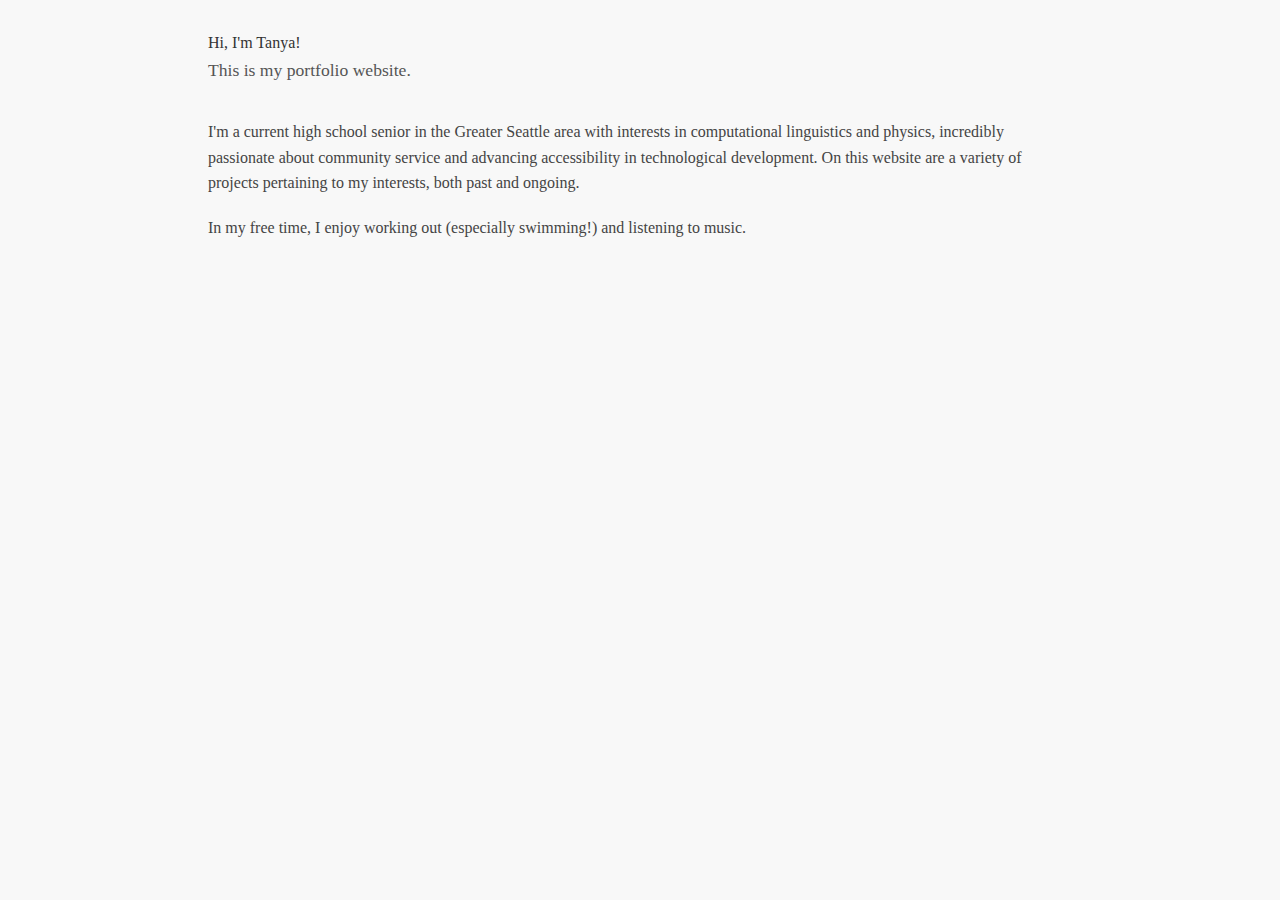
<file: index.html>
<!DOCTYPE html>
<html>
<head>
    <meta charset="UTF-8" />
    <title>Hi, I'm Tanya!</title>
    <link rel="stylesheet" href="stylesheet.css"></link>
</head>
<body>
    <div class="title">Hi, I'm Tanya!</div>
    <div class="subtitle">This is my portfolio website.</div>
    <div class="brief-description">
        <p>I'm a current high school senior in the Greater Seattle area with interests in computational linguistics and physics, incredibly passionate about community service and advancing accessibility in technological development. On this website are a variety of projects pertaining to my interests, both past and ongoing.</p>
        <p>In my free time, I enjoy working out (especially swimming!) and listening to music.</p>
    </div>
</body>
</html>
</file>
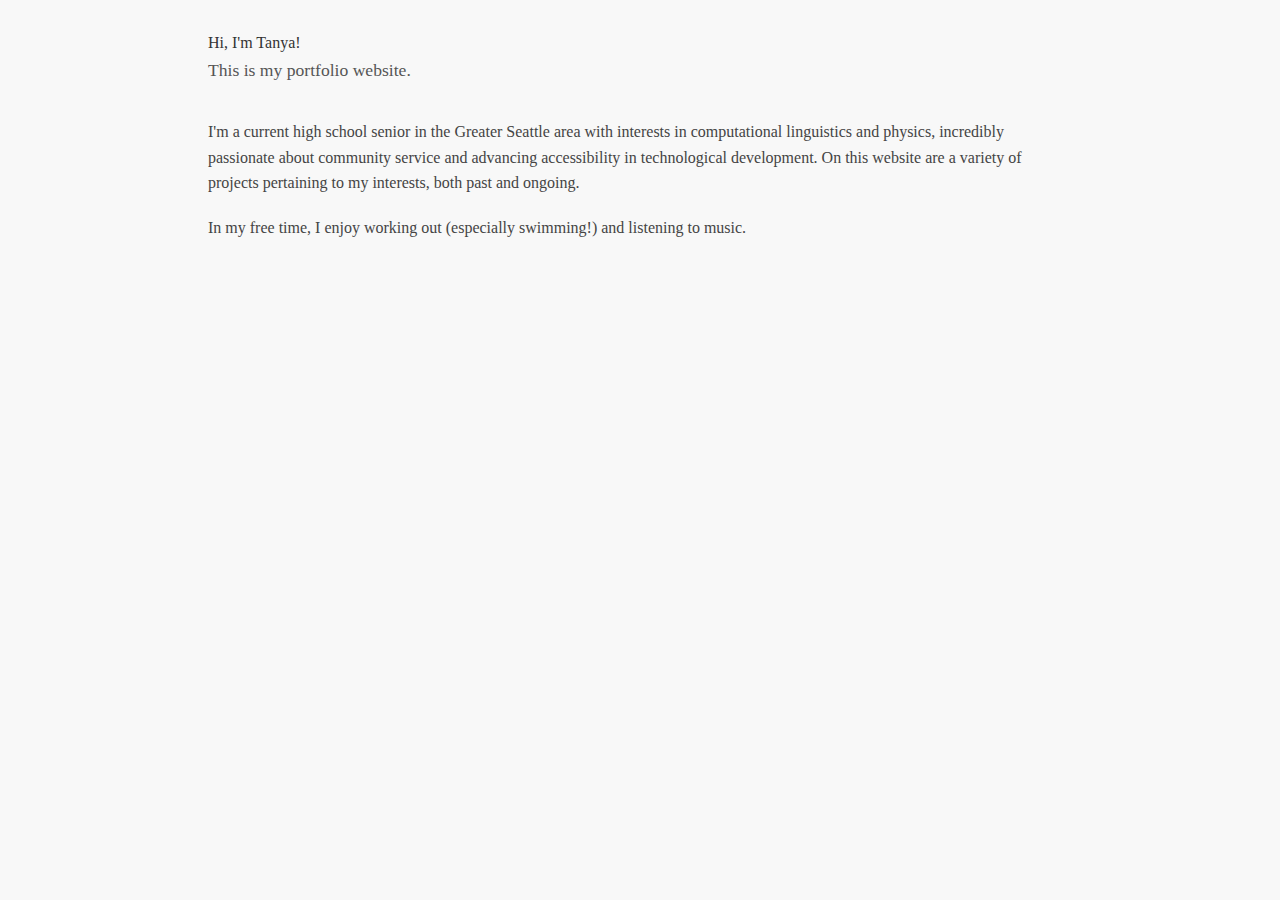
<file: homepage.html>
<!DOCTYPE html>
<html>
<head>
    <meta charset="UTF-8" />
    <title>Hi, I'm Tanya!</title>
    <link rel="stylesheet" href="stylesheet.css"></link>
</head>
<body>
    <div class="title">Hi, I'm Tanya!</div>
    <div class="subtitle">This is my portfolio website.</div>
    <div class="brief-description">
        <p>I'm a current high school senior in the Greater Seattle area with interests in computational linguistics and physics, incredibly passionate about community service and advancing accessibility in technological development. On this website are a variety of projects pertaining to my interests, both past and ongoing.</p>
        <p>In my free time, I enjoy working out (especially swimming!) and listening to music.</p>
    </div>
</body>
</html>
</file>
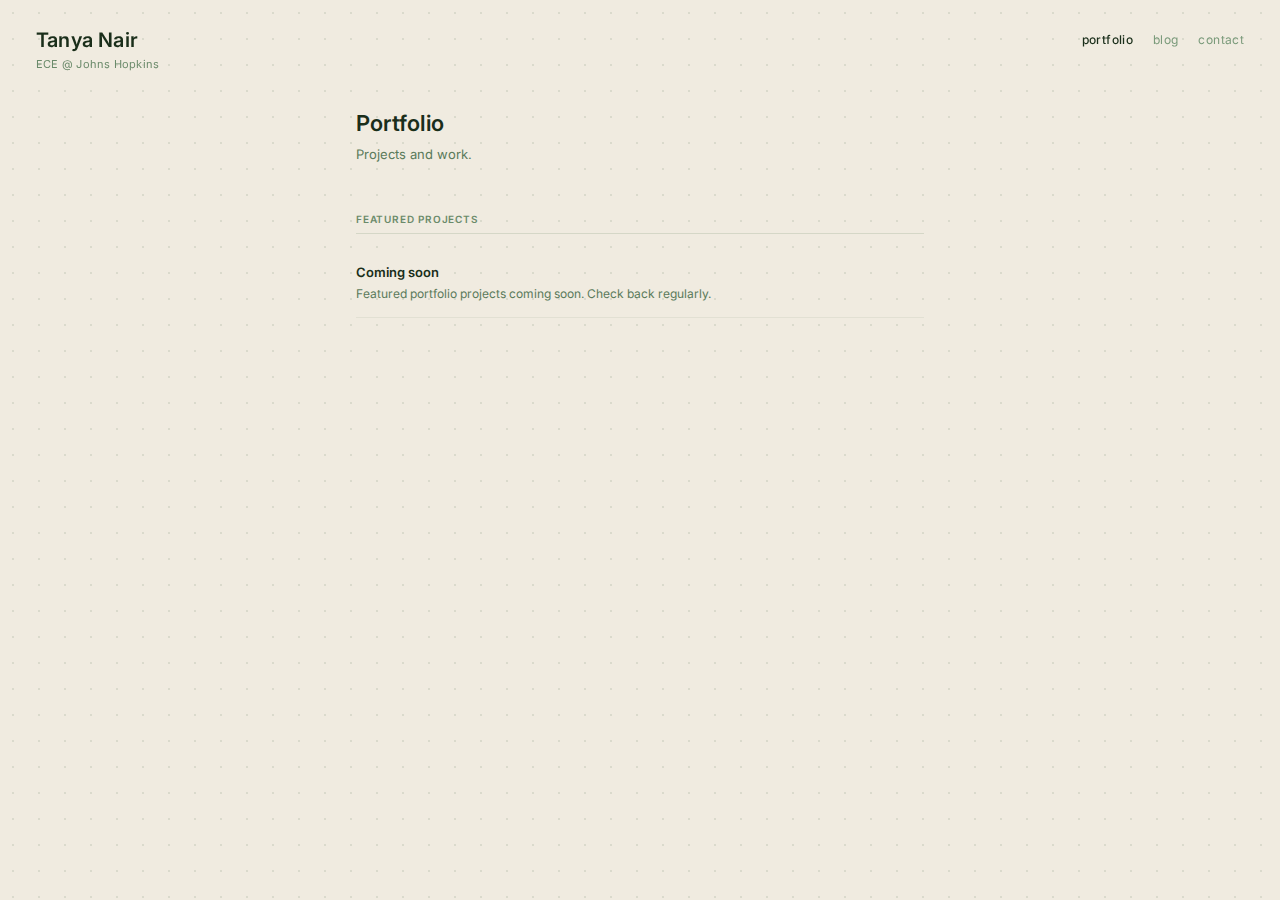
<file: portfolio.html>
<!DOCTYPE html>
<html lang="en">
<head>
  <meta charset="UTF-8">
  <meta name="viewport" content="width=device-width, initial-scale=1.0">
  <title>Portfolio | Tanya Nair</title>
  <link rel="preconnect" href="https://fonts.googleapis.com">
  <link rel="preconnect" href="https://fonts.gstatic.com" crossorigin>
  <link href="https://fonts.googleapis.com/css2?family=Inter:wght@400;500;600&display=swap" rel="stylesheet">
  <style>
    *, *::before, *::after { box-sizing: border-box; margin: 0; padding: 0; }

    html, body {
      width: 100%; min-height: 100%;
      background-color: #f0ebe0;
      background-image: radial-gradient(circle, rgba(60,100,60,0.12) 1px, transparent 1px);
      background-size: 26px 26px;
      font-family: 'Inter', sans-serif;
      color: #1a2e1a;
    }

    /* ── Header ── */
    .header {
      position: fixed; top: 28px; left: 36px; z-index: 100;
    }
    .header h1 {
      font-size: 20px; font-weight: 600;
      color: #1a2e1a; letter-spacing: 0.01em;
    }
    .header h1 a {
      color: inherit; text-decoration: none;
    }
    .header .sub {
      font-size: 11px; color: #6a8a6a;
      margin-top: 5px; letter-spacing: 0.02em;
    }

    /* ── Nav ── */
    .nav {
      position: fixed; top: 32px; right: 36px; z-index: 100;
      display: flex; gap: 20px;
    }
    .nav a {
      font-size: 12px; color: #7a9a7a;
      text-decoration: none; letter-spacing: 0.03em;
      transition: color 180ms;
    }
    .nav a:hover { color: #1a2e1a; }
    .nav a.active { color: #1a2e1a; font-weight: 500; }

    /* ── Content ── */
    .content {
      max-width: 640px;
      margin: 0 auto;
      padding: 110px 36px 80px;
    }

    .page-title {
      font-size: 22px; font-weight: 600;
      color: #1a2e1a; letter-spacing: 0.01em;
      margin-bottom: 8px;
    }
    .page-subtitle {
      font-size: 13px; color: #5a7a5a; line-height: 1.6;
      margin-bottom: 48px;
    }

    .section-label {
      font-size: 10px; font-weight: 600; letter-spacing: 0.08em;
      text-transform: uppercase; color: #6a8a6a;
      margin-bottom: 16px; padding-bottom: 8px;
      border-bottom: 1px solid rgba(60,100,60,0.15);
    }

    .project-item {
      padding: 14px 0;
      border-bottom: 1px solid rgba(60,100,60,0.08);
    }
    .project-title {
      font-size: 13px; font-weight: 600; color: #1a2e1a;
    }
    .project-title a { color: inherit; text-decoration: none; }
    .project-title a:hover { text-decoration: underline; }
    .project-desc {
      font-size: 12px; color: #5a7a5a; line-height: 1.6; margin-top: 4px;
    }
  </style>
</head>
<body>

<div class="header">
  <h1><a href="index.html">Tanya Nair</a></h1>
  <div class="sub">ECE @ Johns Hopkins</div>
</div>

<div class="nav">
  <a href="portfolio.html" class="active">portfolio</a>
  <a href="blog.html">blog</a>
  <a href="mailto:tnair4@jh.edu">contact</a>
</div>

<div class="content">
  <div class="page-title">Portfolio</div>
  <div class="page-subtitle">Projects and work.</div>

  <div class="section-label">Featured Projects</div>
  <div class="project-item">
    <div class="project-title">Coming soon</div>
    <div class="project-desc">Featured portfolio projects coming soon. Check back regularly.</div>
  </div>
</div>

</body>
</html>
</file>
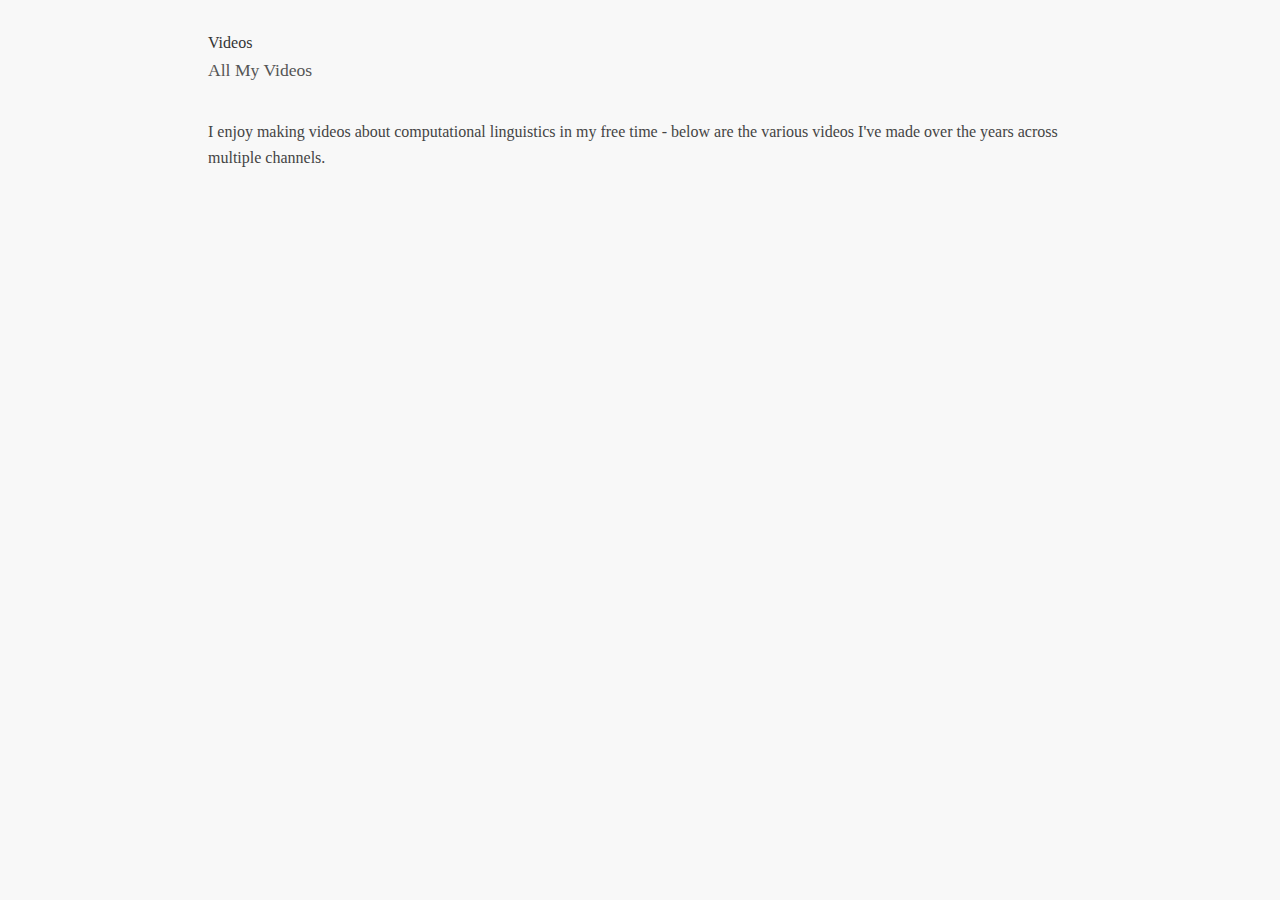
<file: videos.html>
<!DOCTYPE html>
<html>
<head>
    <meta charset="UTF-8" />
    <title>Videos</title>
    <link rel="stylesheet" href="stylesheet.css"></link>
</head>
<body>
    <div class="title">Videos</div>
    <div class="subtitle">All My Videos</div>
    <div class="brief-description">
        <p>I enjoy making videos about computational linguistics in my free time - below are the various videos I've made over the years across multiple channels.</p>
    </div>
</body>
</html>
</file>
<file: stylesheet.css>
body {
    font-family: 'Arvo', serif;
    margin-top: 30px; /* Keep top margin */
    margin-bottom: 30px; /* Keep bottom margin */
    padding-left: 200px; /* Add left padding */
    padding-right: 200px; /* Add right padding */
    background-color: #f8f8f8;
    color: #333;
    line-height: 1.6;
}

h1, h2 {
    font-family: 'Arvo', serif;
    color: #222;
    margin-bottom: 0.7em;
}

h1 {
    font-size: 2.5em;
    text-align: left;
    margin-top: 1.5em;
    margin-bottom: 0.3em;
}

.subtitle {
    font-size: 1.1em;
    color: #555;
    text-align: left;
    margin-bottom: 2em;
}

p, ul {
    font-size: 1em;
    color: #444;
    margin-bottom: 1.2em;
}

ul {
    padding-left: 0;
}

li {
    margin-bottom: 0.6em;
}

b { /* For the bold text in your list */
    font-weight: 700;
}
</file>
